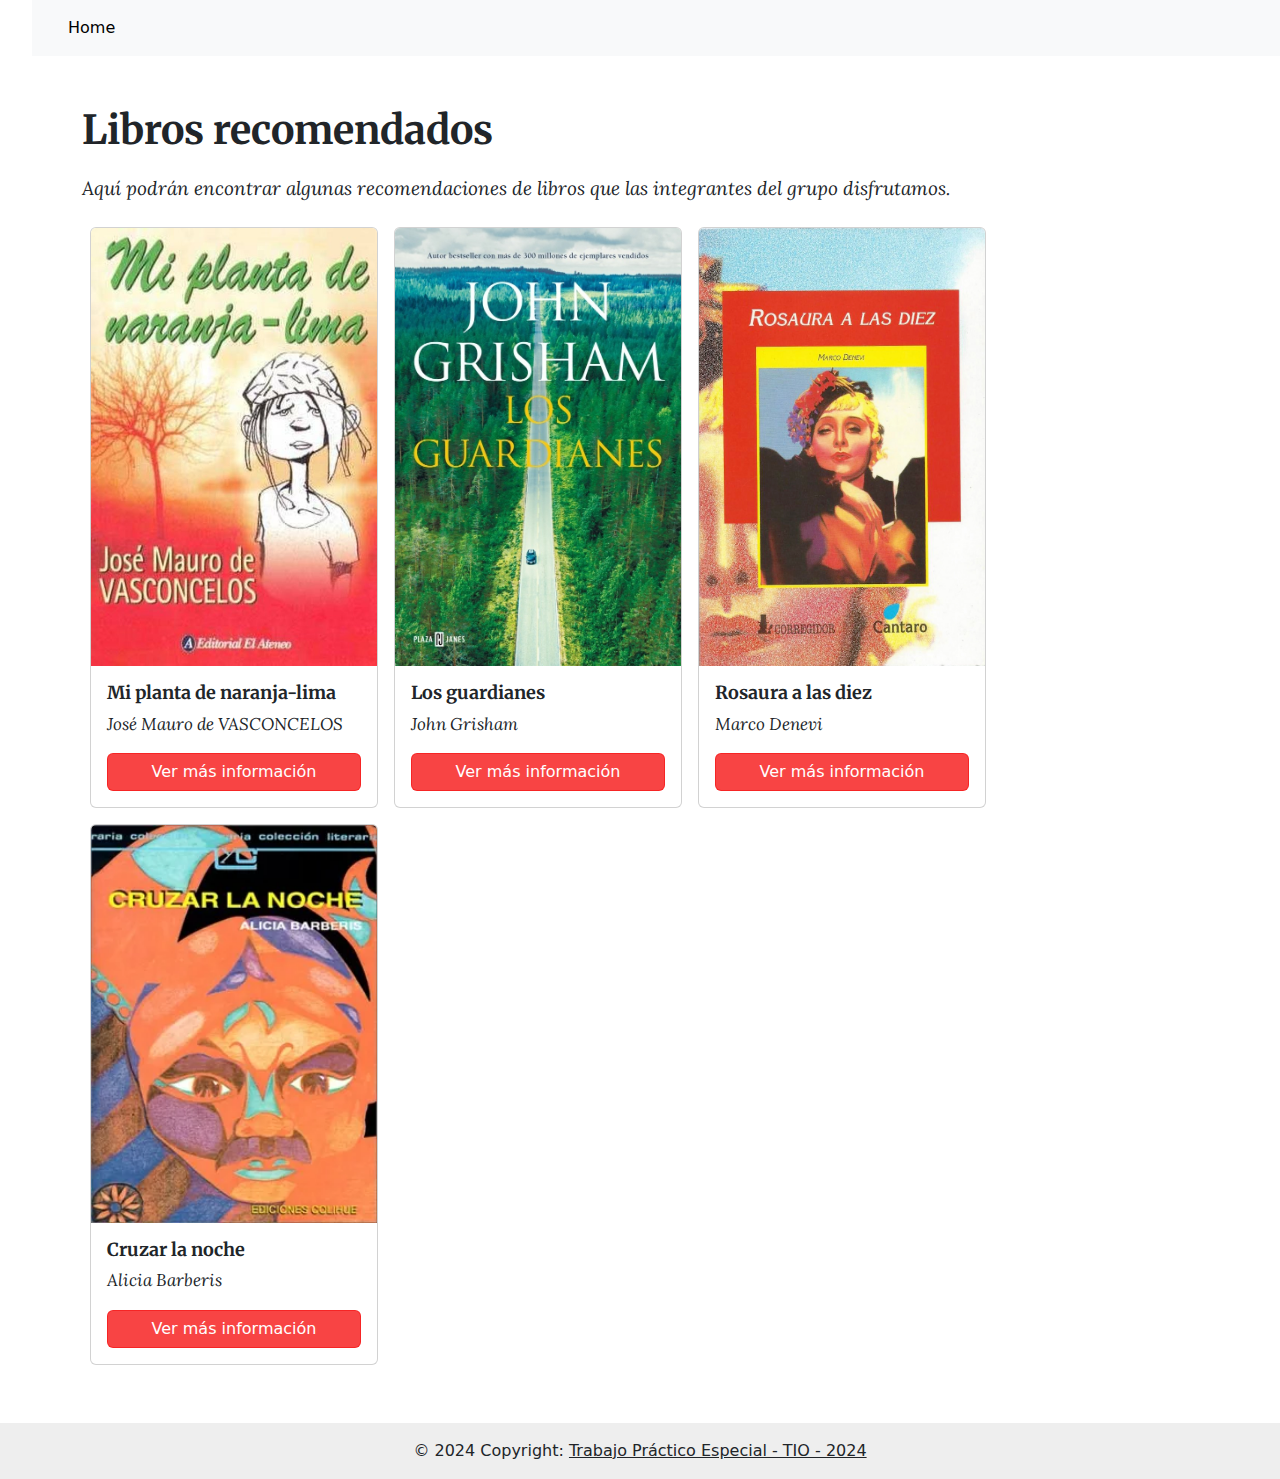
<file: index.html>
<!DOCTYPE html>
<html lang="en">
<head>
    <meta charset="UTF-8">
    <meta name="viewport" content="width=device-width, initial-scale=1.0">
    <link href="css/styles.css" rel="stylesheet">
    <link href="https://cdn.jsdelivr.net/npm/bootstrap@5.3.3/dist/css/bootstrap.min.css" rel="stylesheet" integrity="sha384-QWTKZyjpPEjISv5WaRU9OFeRpok6YctnYmDr5pNlyT2bRjXh0JMhjY6hW+ALEwIH" crossorigin="anonymous">
    <link href="https://fonts.googleapis.com/css2?family=Lora:wght@400;700&family=Merriweather:wght@400;700&display=swap" rel="stylesheet">
    <title>Trabajo Práctico Especial - TIO - 2024</title>
</head>
<body>
    <ul>
        <nav class="navbar navbar-expand-lg bg-body-tertiary">
            <div class="container-fluid">
                <a class="navbar-brand" href="#"></a>
                <button class="navbar-toggler" type="button" data-bs-toggle="collapse" data-bs-target="#navbarText" aria-controls="navbarText" aria-expanded="false" aria-label="Toggle navigation">
                    <span class="navbar-toggler-icon"></span>
                </button>
                <div class="collapse navbar-collapse" id="navbarText">
                    <ul class="navbar-nav me-auto mb-2 mb-lg-0">
                        <li class="nav-item">
                            <a class="nav-link active" aria-current="page" href="index.html">Home</a>
                        </li>
                    </ul>
                    <span class="navbar-text"></span>
                </div>
            </div>
        </nav>
    </ul>

    <div class="container">
        <h1>Libros recomendados</h1>
        <p>Aquí podrán encontrar algunas recomendaciones de libros que las integrantes del grupo disfrutamos.</p>
        <div class="d-flex flex-wrap">
            <div class="card m-2" style="width: 18rem;">
                <img src="img/mi-planta-de-naranja-lima.jpg" class="card-img-top" alt="Mi planta de naranja-lima">
                <div class="card-body">
                    <h5 class="card-title">Mi planta de naranja-lima</h5>
                    <p class="card-text">José Mauro de VASCONCELOS</p>
                    <a href="html/libro1.html" class="btn btn-primary custom-btn">Ver más información</a>
                </div>
            </div>
            <div class="card m-2" style="width: 18rem;">
                <img src="img/los-guardianes.jpg" class="card-img-top" alt="Los Guardianes">
                <div class="card-body">
                    <h5 class="card-title">Los guardianes</h5>
                    <p class="card-text">John Grisham</p>
                    <a href="html/libro2.html" class="btn btn-primary custom-btn">Ver más información</a>
                </div>
            </div>
            <div class="card m-2" style="width: 18rem;">
                <img src="img/rosaura-a-las-diez.jpg" class="card-img-top" alt="Rosaura a las diez">
                <div class="card-body">
                    <h5 class="card-title">Rosaura a las diez</h5>
                    <p class="card-text">Marco Denevi</p>
                    <a href="html/libro3.html" class="btn btn-primary custom-btn">Ver más información</a>
                </div>
            </div>
            <div class="card m-2" style="width: 18rem;">
                <img src="img/cruzar-la-noche.jpeg" class="card-img-top" alt="Cruzar la noche">
                <div class="card-body">
                    <h5 class="card-title">Cruzar la noche</h5>
                    <p class="card-text">Alicia Barberis</p>
                    <a href="html/libro4.html" class="btn btn-primary custom-btn">Ver más información</a>
                </div>
            </div>
        </div>
    </div>

    <footer>
        <div class="text-center p-3" style="background-color: rgba(50, 50, 50, 0.081);">
            © 2024 Copyright:
            <a class="text-dark" href="../index.html">Trabajo Práctico Especial - TIO - 2024</a>
        </div>
    </footer>

    <script src="https://cdn.jsdelivr.net/npm/bootstrap@5.3.3/dist/js/bootstrap.bundle.min.js" integrity="sha384-YvpcrYf0tY3lHB60NNkmXc5s9fDVZLESaAA55NDzOxhy9GkcIdslK1eN7N6jIeHz" crossorigin="anonymous"></script>
</body>
</html>
</file>
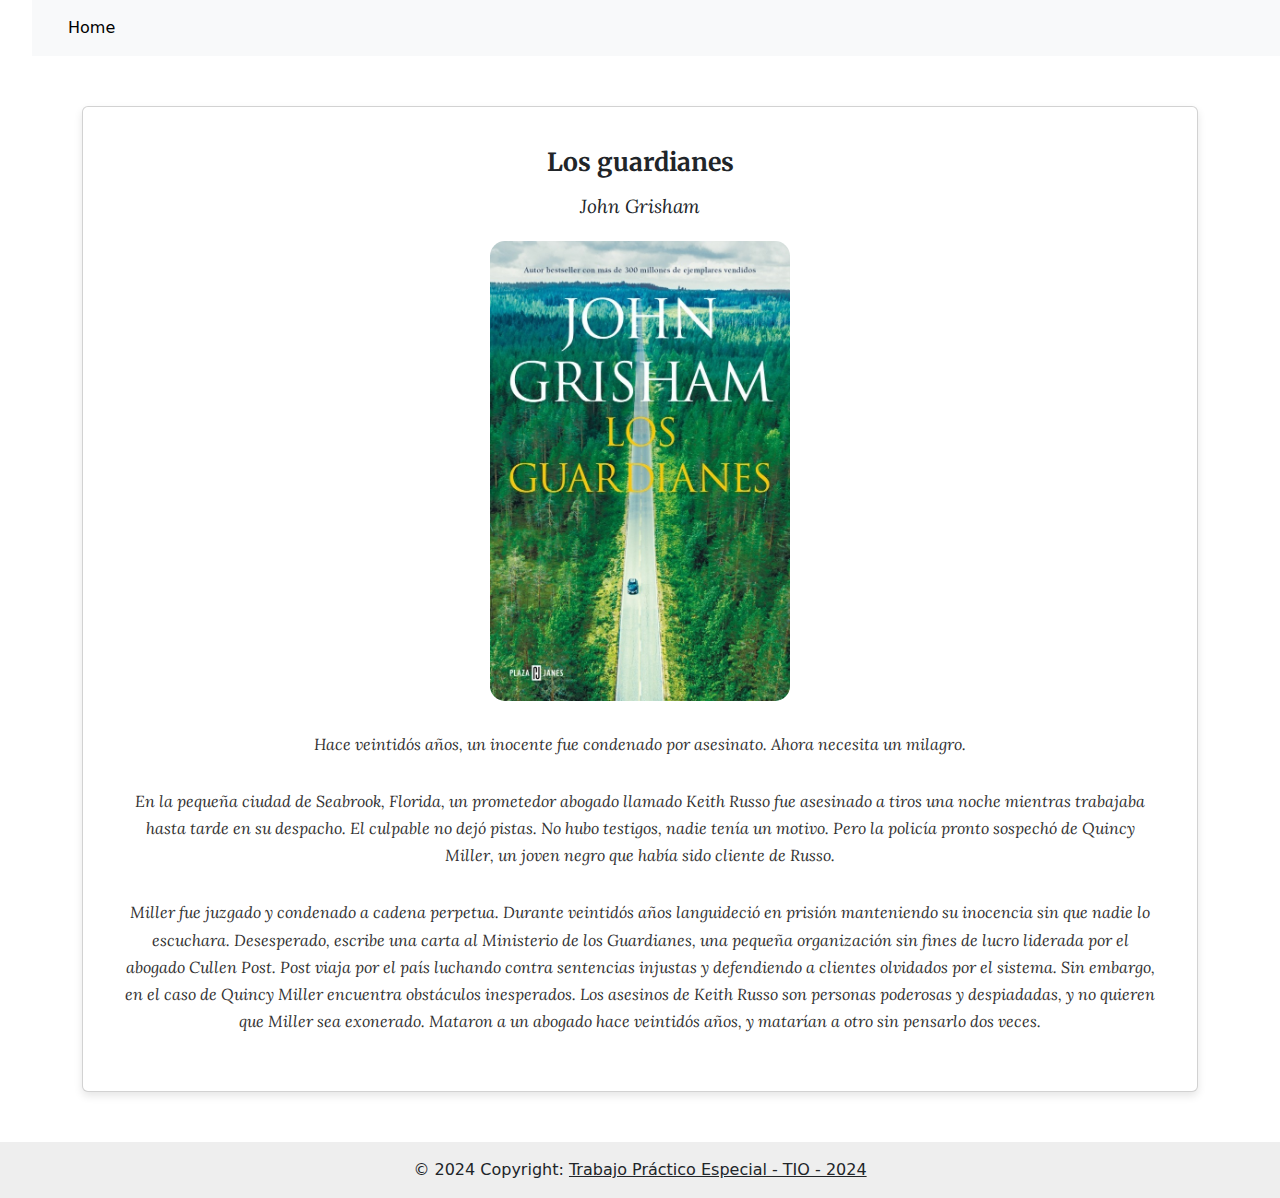
<file: libro2.html>
<!DOCTYPE html>
<html lang="en">
<head>
    <meta charset="UTF-8">
    <meta name="viewport" content="width=device-width, initial-scale=1.0">
    <link href="../css/styles.css" rel="stylesheet">
    <link href="https://cdn.jsdelivr.net/npm/bootstrap@5.3.3/dist/css/bootstrap.min.css" rel="stylesheet" integrity="sha384-QWTKZyjpPEjISv5WaRU9OFeRpok6YctnYmDr5pNlyT2bRjXh0JMhjY6hW+ALEwIH" crossorigin="anonymous">
    <link href="https://fonts.googleapis.com/css2?family=Lora:wght@400;700&family=Merriweather:wght@400;700&display=swap" rel="stylesheet">
    <title>Trabajo Práctico Especial - TIO - 2024</title>
</head>
<body>
    <ul>
        <nav class="navbar navbar-expand-lg bg-body-tertiary">
            <div class="container-fluid">
                <a class="navbar-brand" href="#"></a>
                <button class="navbar-toggler" type="button" data-bs-toggle="collapse" data-bs-target="#navbarText" aria-controls="navbarText" aria-expanded="false" aria-label="Toggle navigation">
                    <span class="navbar-toggler-icon"></span>
                </button>
                <div class="collapse navbar-collapse" id="navbarText">
                    <ul class="navbar-nav me-auto mb-2 mb-lg-0">
                        <li class="nav-item">
                            <a class="nav-link active" aria-current="page" href="../index.html">Home</a>
                        </li>
                    </ul>
                    <span class="navbar-text"></span>
                </div>
            </div>
        </nav>
    </ul>
<div class="container book-container">
    <div class="card mb-3 book-card">
        <div class="card-body">
          <h5 class="book-title">Los guardianes</h5>
          <p class="book-author">John Grisham</p>
          <img src="../img/los-guardianes.jpg" class="card-img-bottom" alt="Los guardiantes">
          <p class="book-text">Hace veintidós años, un inocente fue condenado por asesinato. Ahora necesita un milagro.</p>

            <p class="book-text">En la pequeña ciudad de Seabrook, Florida, un prometedor abogado llamado Keith Russo fue asesinado a tiros una noche mientras trabajaba hasta tarde en su despacho. El culpable no dejó pistas. No hubo testigos, nadie tenía un motivo. Pero la policía pronto sospechó de Quincy Miller, un joven negro que había sido cliente de Russo.</p>
            
            <p class="book-text">Miller fue juzgado y condenado a cadena perpetua. Durante veintidós años languideció en prisión manteniendo su inocencia sin que nadie lo escuchara. Desesperado, escribe una carta al Ministerio de los Guardianes, una pequeña organización sin fines de lucro liderada por el abogado Cullen Post. Post viaja por el país luchando contra sentencias injustas y defendiendo a clientes olvidados por el sistema. Sin embargo, en el caso de Quincy Miller encuentra obstáculos inesperados. Los asesinos de Keith Russo son personas poderosas y despiadadas, y no quieren que Miller sea exonerado. Mataron a un abogado hace veintidós años, y matarían a otro sin pensarlo dos veces.</p>
        </div>
      </div>
</div>

    <footer>
        <div class="text-center p-3" style="background-color: rgba(50, 50, 50, 0.081);">
            © 2024 Copyright:
            <a class="text-dark" href="../index.html">Trabajo Práctico Especial - TIO - 2024</a>
        </div>
    </footer>

    <script src="https://cdn.jsdelivr.net/npm/bootstrap@5.3.3/dist/js/bootstrap.bundle.min.js" integrity="sha384-YvpcrYf0tY3lHB60NNkmXc5s9fDVZLESaAA55NDzOxhy9GkcIdslK1eN7N6jIeHz" crossorigin="anonymous"></script>
</body>
</html>
</file>
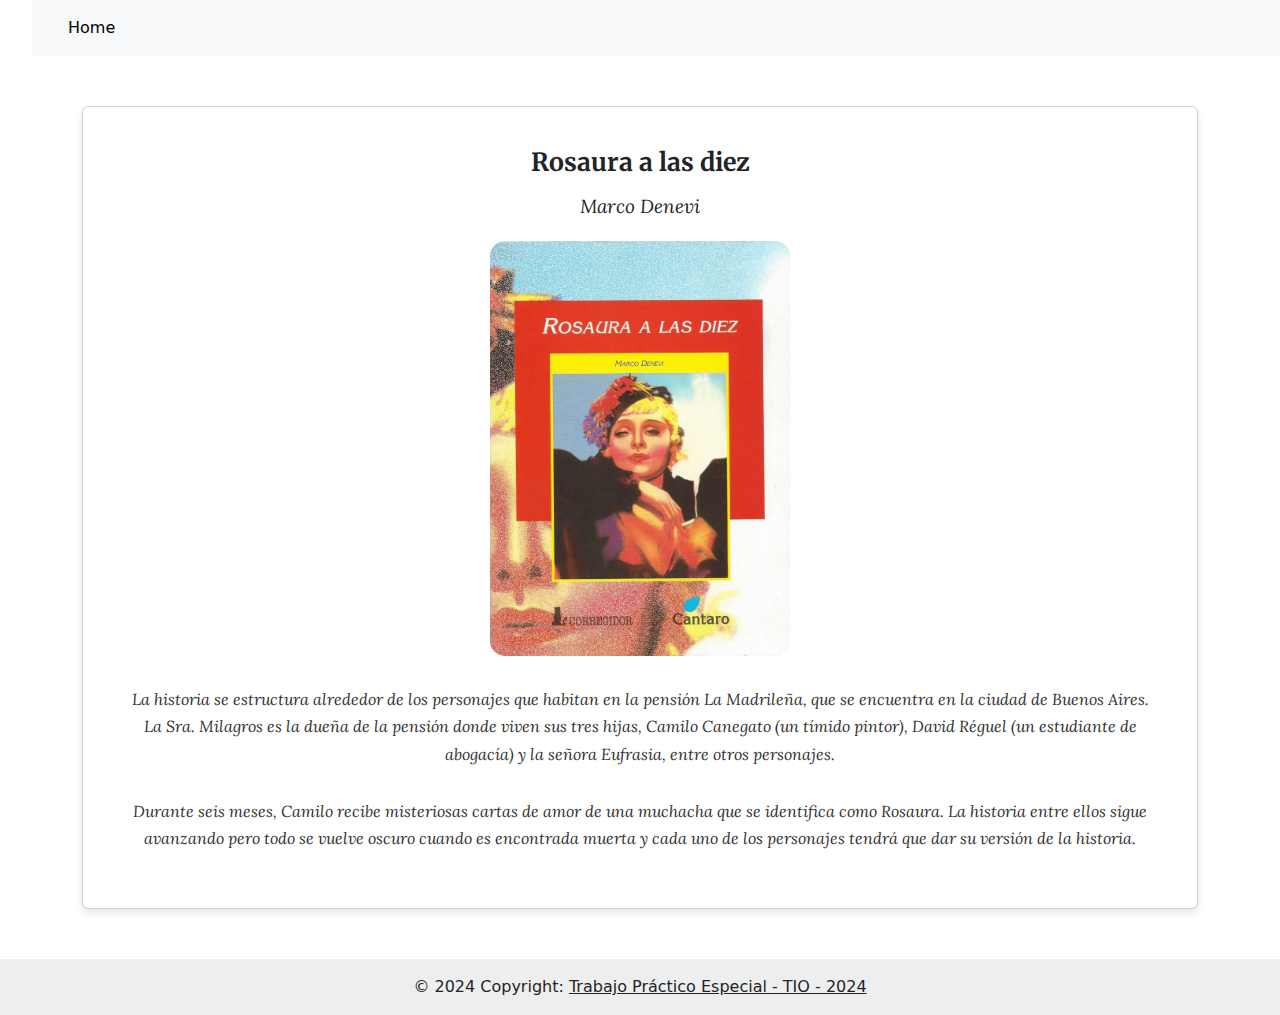
<file: libro3.html>
<!DOCTYPE html>
<html lang="en">
<head>
    <meta charset="UTF-8">
    <meta name="viewport" content="width=device-width, initial-scale=1.0">
    <link href="../css/styles.css" rel="stylesheet">
    <link href="https://cdn.jsdelivr.net/npm/bootstrap@5.3.3/dist/css/bootstrap.min.css" rel="stylesheet" integrity="sha384-QWTKZyjpPEjISv5WaRU9OFeRpok6YctnYmDr5pNlyT2bRjXh0JMhjY6hW+ALEwIH" crossorigin="anonymous">
    <link href="https://fonts.googleapis.com/css2?family=Lora:wght@400;700&family=Merriweather:wght@400;700&display=swap" rel="stylesheet">
    <title>Trabajo Práctico Especial - TIO - 2024</title>
</head>
<body>
    <ul>
        <nav class="navbar navbar-expand-lg bg-body-tertiary">
            <div class="container-fluid">
                <a class="navbar-brand" href="#"></a>
                <button class="navbar-toggler" type="button" data-bs-toggle="collapse" data-bs-target="#navbarText" aria-controls="navbarText" aria-expanded="false" aria-label="Toggle navigation">
                    <span class="navbar-toggler-icon"></span>
                </button>
                <div class="collapse navbar-collapse" id="navbarText">
                    <ul class="navbar-nav me-auto mb-2 mb-lg-0">
                        <li class="nav-item">
                            <a class="nav-link active" aria-current="page" href="../index.html">Home</a>
                        </li>
                    </ul>
                    <span class="navbar-text"></span>
                </div>
            </div>
        </nav>
    </ul>
<div class="container book-container">
    <div class="card mb-3 book-card">
        <div class="card-body">
          <h5 class="book-title">Rosaura a las diez</h5>
          <p class="book-author">Marco Denevi</p>
          <img src="../img/rosaura-a-las-diez.jpg" class="card-img-bottom" alt="Rosaura a las diez">
          <p class="book-text">La historia se estructura alrededor de los personajes que habitan en la pensión La Madrileña, que se encuentra en la ciudad de Buenos Aires. La Sra. Milagros es la dueña de la pensión donde viven sus tres hijas, Camilo Canegato (un tímido pintor), David Réguel (un estudiante de abogacía) y la señora Eufrasia, entre otros personajes.</p>

          <p class="book-text">Durante seis meses, Camilo recibe misteriosas cartas de amor de una muchacha que se identifica como Rosaura. La historia entre ellos sigue avanzando pero todo se vuelve oscuro cuando es encontrada muerta y cada uno de los personajes tendrá que dar su versión de la historia.</p>
        </div>
      </div>
</div>

    <footer>
        <div class="text-center p-3" style="background-color: rgba(50, 50, 50, 0.081);">
            © 2024 Copyright:
            <a class="text-dark" href="../index.html">Trabajo Práctico Especial - TIO - 2024</a>
        </div>
    </footer>

    <script src="https://cdn.jsdelivr.net/npm/bootstrap@5.3.3/dist/js/bootstrap.bundle.min.js" integrity="sha384-YvpcrYf0tY3lHB60NNkmXc5s9fDVZLESaAA55NDzOxhy9GkcIdslK1eN7N6jIeHz" crossorigin="anonymous"></script>
</body>
</html>
</file>
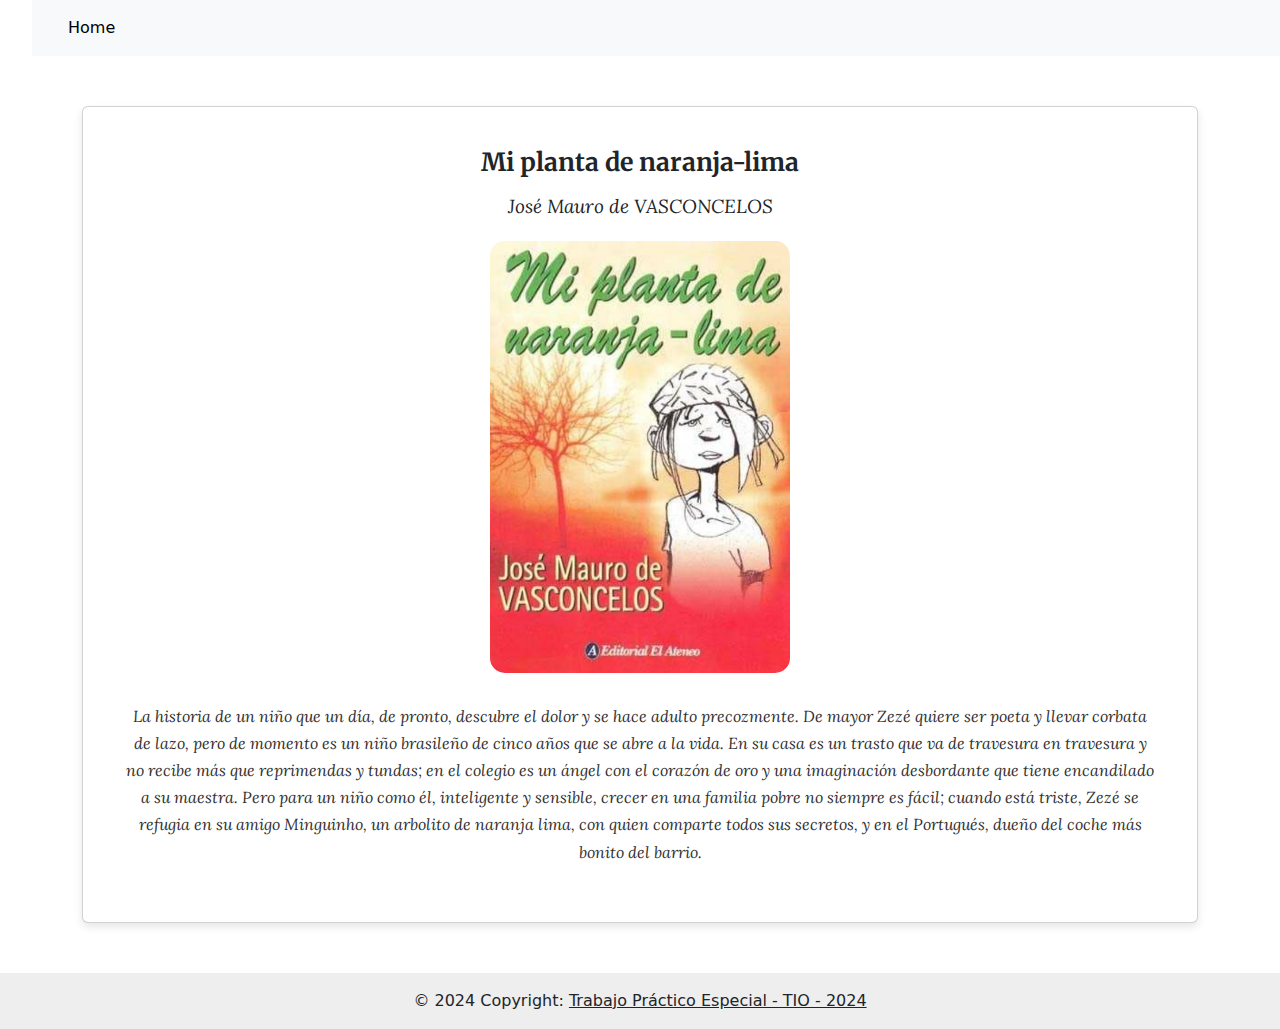
<file: html/libro1.html>
<!DOCTYPE html>
<html lang="en">
<head>
    <meta charset="UTF-8">
    <meta name="viewport" content="width=device-width, initial-scale=1.0">
    <link href="../css/styles.css" rel="stylesheet">
    <link href="https://cdn.jsdelivr.net/npm/bootstrap@5.3.3/dist/css/bootstrap.min.css" rel="stylesheet" integrity="sha384-QWTKZyjpPEjISv5WaRU9OFeRpok6YctnYmDr5pNlyT2bRjXh0JMhjY6hW+ALEwIH" crossorigin="anonymous">
    <link href="https://fonts.googleapis.com/css2?family=Lora:wght@400;700&family=Merriweather:wght@400;700&display=swap" rel="stylesheet">
    <title>Trabajo Práctico Especial - TIO - 2024</title>
</head>
<body>
    <ul>
        <nav class="navbar navbar-expand-lg bg-body-tertiary">
            <div class="container-fluid">
                <a class="navbar-brand" href="#"></a>
                <button class="navbar-toggler" type="button" data-bs-toggle="collapse" data-bs-target="#navbarText" aria-controls="navbarText" aria-expanded="false" aria-label="Toggle navigation">
                    <span class="navbar-toggler-icon"></span>
                </button>
                <div class="collapse navbar-collapse" id="navbarText">
                    <ul class="navbar-nav me-auto mb-2 mb-lg-0">
                        <li class="nav-item">
                            <a class="nav-link active" aria-current="page" href="../index.php">Home</a>
                        </li>
                    </ul>
                    <span class="navbar-text"></span>
                </div>
            </div>
        </nav>
    </ul>
<div class="container book-container">
    <div class="card mb-3 book-card">
        <div class="card-body">
          <h5 class="book-title">Mi planta de naranja-lima</h5>
          <p class="book-author">José Mauro de VASCONCELOS</p>
          <img src="../img/mi-planta-de-naranja-lima.jpg" class="card-img-bottom" alt="Mi planta de naranja-lima">
          <p class="book-text">La historia de un niño que un día, de pronto, descubre el dolor y se hace adulto precozmente. De mayor Zezé quiere ser poeta y llevar corbata de lazo, pero de momento es un niño brasileño de cinco años que se abre a la vida. En su casa es un trasto que va de travesura en travesura y no recibe más que reprimendas y tundas; en el colegio es un ángel con el corazón de oro y una imaginación desbordante que tiene encandilado a su maestra. Pero para un niño como él, inteligente y sensible, crecer en una familia pobre no siempre es fácil; cuando está triste, Zezé se refugia en su amigo Minguinho, un arbolito de naranja lima, con quien comparte todos sus secretos, y en el Portugués, dueño del coche más bonito del barrio.</p>
        </div>
      </div>
</div>

    <footer>
        <div class="text-center p-3" style="background-color: rgba(50, 50, 50, 0.081);">
            © 2024 Copyright:
            <a class="text-dark" href="../index.php">Trabajo Práctico Especial - TIO - 2024</a>
        </div>
    </footer>

    <script src="https://cdn.jsdelivr.net/npm/bootstrap@5.3.3/dist/js/bootstrap.bundle.min.js" integrity="sha384-YvpcrYf0tY3lHB60NNkmXc5s9fDVZLESaAA55NDzOxhy9GkcIdslK1eN7N6jIeHz" crossorigin="anonymous"></script>
</body>
</html>
</file>
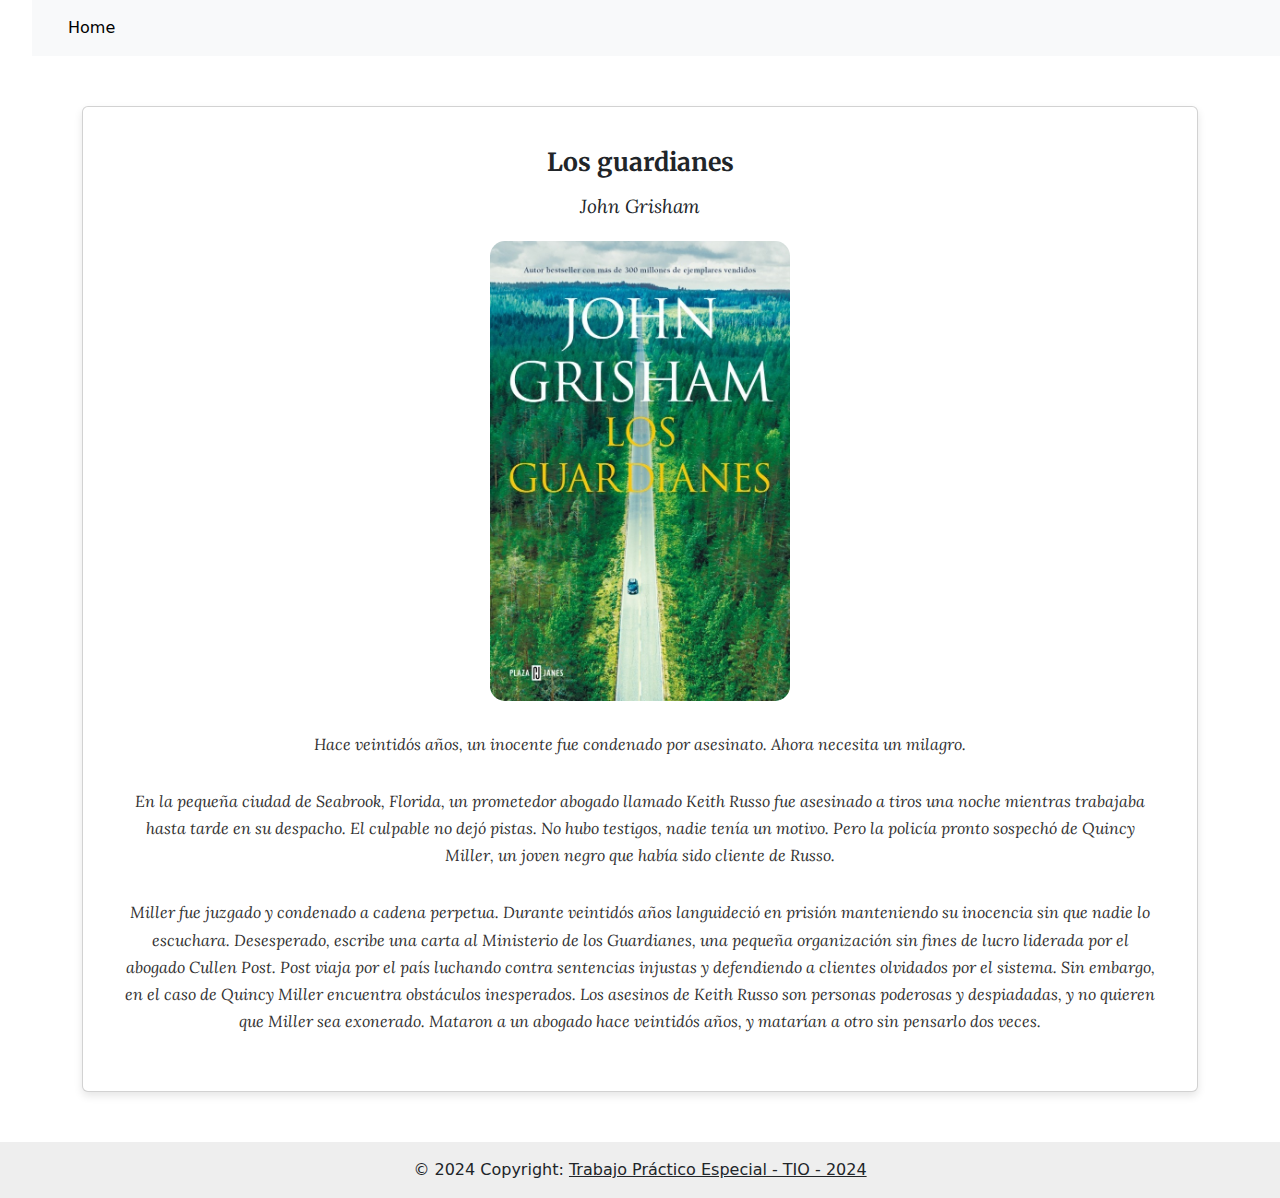
<file: html/libro2.html>
<!DOCTYPE html>
<html lang="en">
<head>
    <meta charset="UTF-8">
    <meta name="viewport" content="width=device-width, initial-scale=1.0">
    <link href="../css/styles.css" rel="stylesheet">
    <link href="https://cdn.jsdelivr.net/npm/bootstrap@5.3.3/dist/css/bootstrap.min.css" rel="stylesheet" integrity="sha384-QWTKZyjpPEjISv5WaRU9OFeRpok6YctnYmDr5pNlyT2bRjXh0JMhjY6hW+ALEwIH" crossorigin="anonymous">
    <link href="https://fonts.googleapis.com/css2?family=Lora:wght@400;700&family=Merriweather:wght@400;700&display=swap" rel="stylesheet">
    <title>Trabajo Práctico Especial - TIO - 2024</title>
</head>
<body>
    <ul>
        <nav class="navbar navbar-expand-lg bg-body-tertiary">
            <div class="container-fluid">
                <a class="navbar-brand" href="#"></a>
                <button class="navbar-toggler" type="button" data-bs-toggle="collapse" data-bs-target="#navbarText" aria-controls="navbarText" aria-expanded="false" aria-label="Toggle navigation">
                    <span class="navbar-toggler-icon"></span>
                </button>
                <div class="collapse navbar-collapse" id="navbarText">
                    <ul class="navbar-nav me-auto mb-2 mb-lg-0">
                        <li class="nav-item">
                            <a class="nav-link active" aria-current="page" href="../index.php">Home</a>
                        </li>
                    </ul>
                    <span class="navbar-text"></span>
                </div>
            </div>
        </nav>
    </ul>
<div class="container book-container">
    <div class="card mb-3 book-card">
        <div class="card-body">
          <h5 class="book-title">Los guardianes</h5>
          <p class="book-author">John Grisham</p>
          <img src="../img/los-guardianes.jpg" class="card-img-bottom" alt="Los guardiantes">
          <p class="book-text">Hace veintidós años, un inocente fue condenado por asesinato. Ahora necesita un milagro.</p>

            <p class="book-text">En la pequeña ciudad de Seabrook, Florida, un prometedor abogado llamado Keith Russo fue asesinado a tiros una noche mientras trabajaba hasta tarde en su despacho. El culpable no dejó pistas. No hubo testigos, nadie tenía un motivo. Pero la policía pronto sospechó de Quincy Miller, un joven negro que había sido cliente de Russo.</p>
            
            <p class="book-text">Miller fue juzgado y condenado a cadena perpetua. Durante veintidós años languideció en prisión manteniendo su inocencia sin que nadie lo escuchara. Desesperado, escribe una carta al Ministerio de los Guardianes, una pequeña organización sin fines de lucro liderada por el abogado Cullen Post. Post viaja por el país luchando contra sentencias injustas y defendiendo a clientes olvidados por el sistema. Sin embargo, en el caso de Quincy Miller encuentra obstáculos inesperados. Los asesinos de Keith Russo son personas poderosas y despiadadas, y no quieren que Miller sea exonerado. Mataron a un abogado hace veintidós años, y matarían a otro sin pensarlo dos veces.</p>
        </div>
      </div>
</div>

    <footer>
        <div class="text-center p-3" style="background-color: rgba(50, 50, 50, 0.081);">
            © 2024 Copyright:
            <a class="text-dark" href="../index.php">Trabajo Práctico Especial - TIO - 2024</a>
        </div>
    </footer>

    <script src="https://cdn.jsdelivr.net/npm/bootstrap@5.3.3/dist/js/bootstrap.bundle.min.js" integrity="sha384-YvpcrYf0tY3lHB60NNkmXc5s9fDVZLESaAA55NDzOxhy9GkcIdslK1eN7N6jIeHz" crossorigin="anonymous"></script>
</body>
</html>
</file>
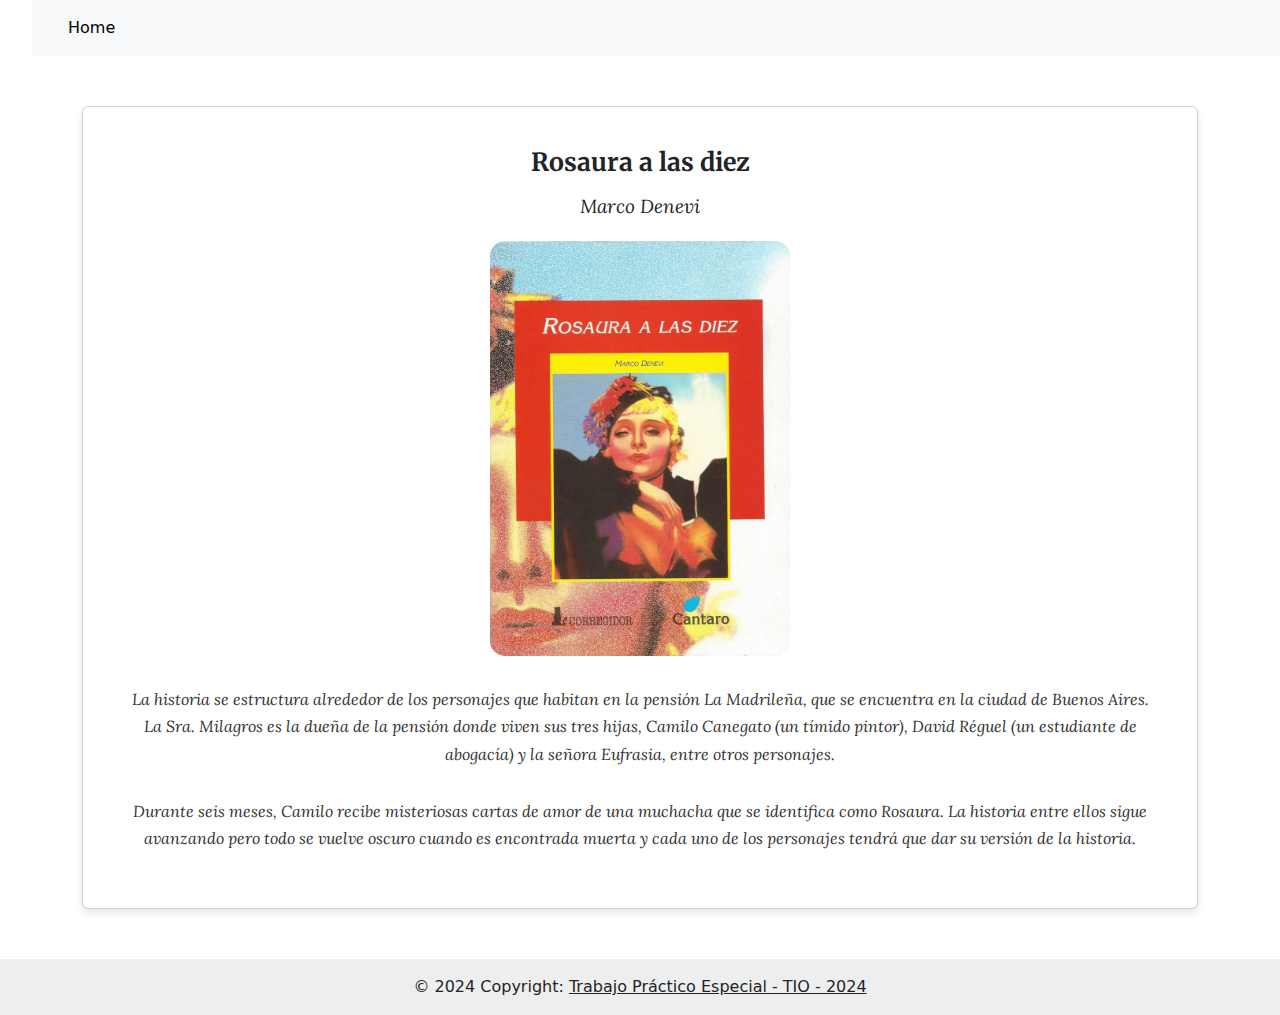
<file: html/libro3.html>
<!DOCTYPE html>
<html lang="en">
<head>
    <meta charset="UTF-8">
    <meta name="viewport" content="width=device-width, initial-scale=1.0">
    <link href="../css/styles.css" rel="stylesheet">
    <link href="https://cdn.jsdelivr.net/npm/bootstrap@5.3.3/dist/css/bootstrap.min.css" rel="stylesheet" integrity="sha384-QWTKZyjpPEjISv5WaRU9OFeRpok6YctnYmDr5pNlyT2bRjXh0JMhjY6hW+ALEwIH" crossorigin="anonymous">
    <link href="https://fonts.googleapis.com/css2?family=Lora:wght@400;700&family=Merriweather:wght@400;700&display=swap" rel="stylesheet">
    <title>Trabajo Práctico Especial - TIO - 2024</title>
</head>
<body>
    <ul>
        <nav class="navbar navbar-expand-lg bg-body-tertiary">
            <div class="container-fluid">
                <a class="navbar-brand" href="#"></a>
                <button class="navbar-toggler" type="button" data-bs-toggle="collapse" data-bs-target="#navbarText" aria-controls="navbarText" aria-expanded="false" aria-label="Toggle navigation">
                    <span class="navbar-toggler-icon"></span>
                </button>
                <div class="collapse navbar-collapse" id="navbarText">
                    <ul class="navbar-nav me-auto mb-2 mb-lg-0">
                        <li class="nav-item">
                            <a class="nav-link active" aria-current="page" href="../index.php">Home</a>
                        </li>
                    </ul>
                    <span class="navbar-text"></span>
                </div>
            </div>
        </nav>
    </ul>
<div class="container book-container">
    <div class="card mb-3 book-card">
        <div class="card-body">
          <h5 class="book-title">Rosaura a las diez</h5>
          <p class="book-author">Marco Denevi</p>
          <img src="../img/rosaura-a-las-diez.jpg" class="card-img-bottom" alt="Rosaura a las diez">
          <p class="book-text">La historia se estructura alrededor de los personajes que habitan en la pensión La Madrileña, que se encuentra en la ciudad de Buenos Aires. La Sra. Milagros es la dueña de la pensión donde viven sus tres hijas, Camilo Canegato (un tímido pintor), David Réguel (un estudiante de abogacía) y la señora Eufrasia, entre otros personajes.</p>

          <p class="book-text">Durante seis meses, Camilo recibe misteriosas cartas de amor de una muchacha que se identifica como Rosaura. La historia entre ellos sigue avanzando pero todo se vuelve oscuro cuando es encontrada muerta y cada uno de los personajes tendrá que dar su versión de la historia.</p>
        </div>
      </div>
</div>

    <footer>
        <div class="text-center p-3" style="background-color: rgba(50, 50, 50, 0.081);">
            © 2024 Copyright:
            <a class="text-dark" href="../index.php">Trabajo Práctico Especial - TIO - 2024</a>
        </div>
    </footer>

    <script src="https://cdn.jsdelivr.net/npm/bootstrap@5.3.3/dist/js/bootstrap.bundle.min.js" integrity="sha384-YvpcrYf0tY3lHB60NNkmXc5s9fDVZLESaAA55NDzOxhy9GkcIdslK1eN7N6jIeHz" crossorigin="anonymous"></script>
</body>
</html>
</file>
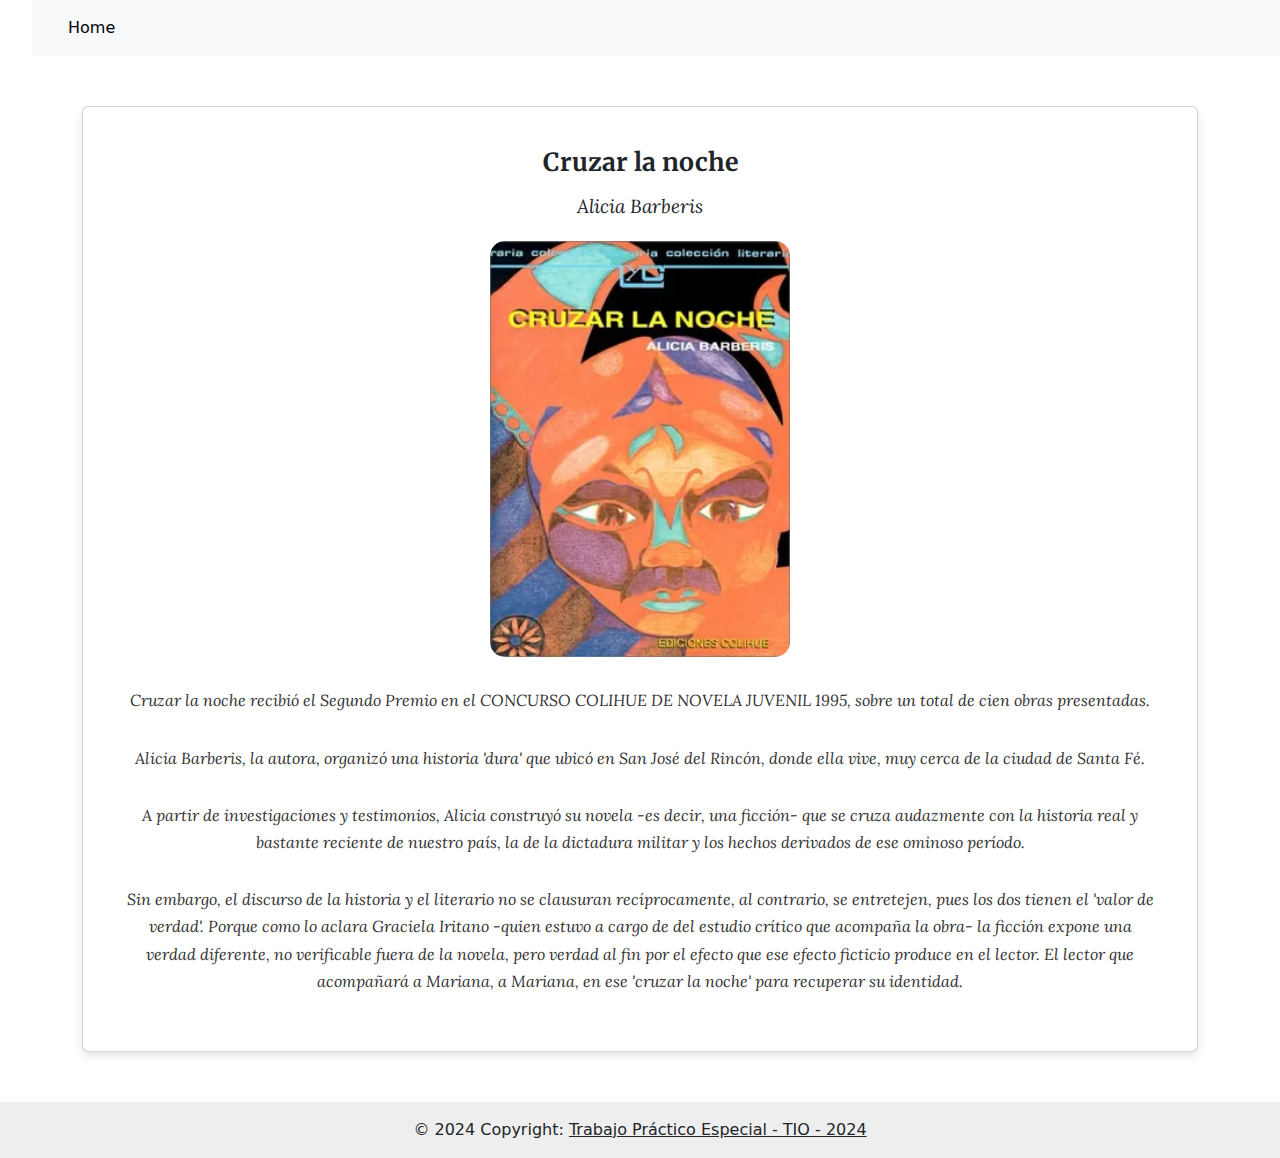
<file: html/libro4.html>
<!DOCTYPE html>
<html lang="en">
<head>
    <meta charset="UTF-8">
    <meta name="viewport" content="width=device-width, initial-scale=1.0">
    <link href="../css/styles.css" rel="stylesheet">
    <link href="https://cdn.jsdelivr.net/npm/bootstrap@5.3.3/dist/css/bootstrap.min.css" rel="stylesheet" integrity="sha384-QWTKZyjpPEjISv5WaRU9OFeRpok6YctnYmDr5pNlyT2bRjXh0JMhjY6hW+ALEwIH" crossorigin="anonymous">
    <link href="https://fonts.googleapis.com/css2?family=Lora:wght@400;700&family=Merriweather:wght@400;700&display=swap" rel="stylesheet">
    <title>Trabajo Práctico Especial - TIO - 2024</title>
</head>
<body>
    <ul>
        <nav class="navbar navbar-expand-lg bg-body-tertiary">
            <div class="container-fluid">
                <a class="navbar-brand" href="#"></a>
                <button class="navbar-toggler" type="button" data-bs-toggle="collapse" data-bs-target="#navbarText" aria-controls="navbarText" aria-expanded="false" aria-label="Toggle navigation">
                    <span class="navbar-toggler-icon"></span>
                </button>
                <div class="collapse navbar-collapse" id="navbarText">
                    <ul class="navbar-nav me-auto mb-2 mb-lg-0">
                        <li class="nav-item">
                            <a class="nav-link active" aria-current="page" href="../index.php">Home</a>
                        </li>
                    </ul>
                    <span class="navbar-text"></span>
                </div>
            </div>
        </nav>
    </ul>
<div class="container book-container">
    <div class="card mb-3 book-card">
        <div class="card-body">
          <h5 class="book-title">Cruzar la noche</h5>
          <p class="book-author">Alicia Barberis</p>
          <img src="../img/cruzar-la-noche.jpeg" class="card-img-bottom" alt="Cruzar la noche">
          <p class="book-text">Cruzar la noche recibió el Segundo Premio en el CONCURSO COLIHUE DE NOVELA JUVENIL 1995, sobre un total de cien obras presentadas.</p>
          <p class="book-text">Alicia Barberis, la autora, organizó una historia 'dura' que ubicó en San José del Rincón, donde ella vive, muy cerca de la ciudad de Santa Fé.</p>
          <p class="book-text">A partir de investigaciones y testimonios, Alicia construyó su novela -es decir, una ficción- que se cruza audazmente con la historia real y bastante reciente de nuestro país, la de la dictadura militar y los hechos derivados de ese ominoso período.</p>
          <p class="book-text">Sin embargo, el discurso de la historia y el literario no se clausuran recíprocamente, al contrario, se entretejen, pues los dos tienen el 'valor de verdad'. Porque como lo aclara Graciela Iritano -quien estuvo a cargo de del estudio crítico que acompaña la obra- la ficción expone una verdad diferente, no verificable fuera de la novela, pero verdad al fin por el efecto que ese efecto ficticio produce en el lector. El lector que acompañará a Mariana, a Mariana, en ese 'cruzar la noche' para recuperar su identidad.</p>
        </div>
      </div>
</div>

    <footer>
        <div class="text-center p-3" style="background-color: rgba(50, 50, 50, 0.081);">
            © 2024 Copyright:
            <a class="text-dark" href="../index.php">Trabajo Práctico Especial - TIO - 2024</a>
        </div>
    </footer>

    <script src="https://cdn.jsdelivr.net/npm/bootstrap@5.3.3/dist/js/bootstrap.bundle.min.js" integrity="sha384-YvpcrYf0tY3lHB60NNkmXc5s9fDVZLESaAA55NDzOxhy9GkcIdslK1eN7N6jIeHz" crossorigin="anonymous"></script>
</body>
</html>
</file>
<file: css/styles.css>
/*Index*/

.container {
    margin-top: 50px;
    margin-bottom: 50px;
}

.container h1{
    font-family: 'Merriweather', serif;
    font-weight: bold;
    margin-bottom: 20px;
}

p{
    font-family: 'Lora', serif;
    font-size: 19px;
    font-style: italic;
}

.card-title {
    font-family: 'Merriweather', serif;
    font-size: 18px;
    font-weight: bold;
}

.card-text {
    font-family: 'Lora', serif;
    font-size: 17px;
}

.card img {
    width: 100%;
    height: 100%;
}

.card .custom-btn.custom-btn {
    background-color: rgba(247, 32, 32, 0.841);
    border-color: rgba(247, 32, 32, 0.841);
    display: block;
    margin: 0 auto;
}

.card .custom-btn.custom-btn:hover {
    background-color: rgba(247, 32, 32, 0.619);
    border-color: rgba(247, 32, 32, 0.619);
}

/*Fin Index*/

/*Libros*/
.container .book-container{
    display: flex;
    justify-content: center;
    align-items: center;
    height: 100vh;
}

.book-card {
    border: none; 
    border-radius: 20px;
    box-shadow: 0 4px 8px rgba(0, 0, 0, 0.1);
    text-align: center;
}

.book-card .card-body {
    padding: 40px;
}

.book-card .book-title {
    font-family: 'Merriweather', serif;
    font-size: 25px;
    font-weight: bold;
    margin-bottom: 15px;
}

.book-card .book-author {
    font-style: italic;
    font-family: 'Lora', serif;
    font-size: 19px;
    margin-bottom: 20px;
}

.book-card .book-text {
    font-size: 16px;
    color: #323131;
    line-height: 1.7;
    margin-top: 30px;
}

.book-card .card-img-bottom {
    width: 300px;
    border-radius: 15px 15px 15px 15px;
}

/*Fin Libros*/
</file>
